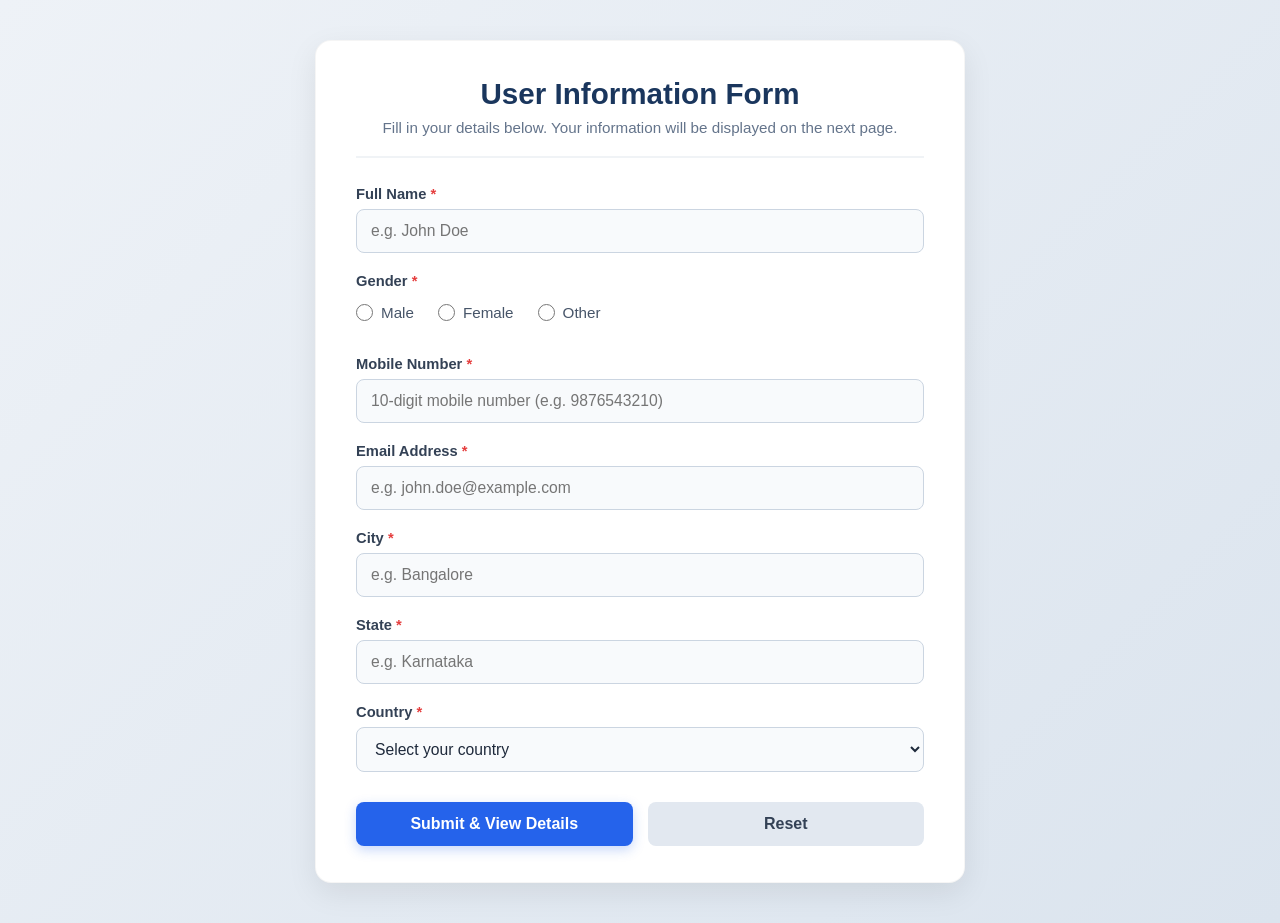
<file: index.html>
<!DOCTYPE html>
<html lang="en">
<head>
    <meta charset="UTF-8">
    <meta name="viewport" content="width=device-width, initial-scale=1.0">
    <title>Lab 8 - User Registration Form</title>
    <link rel="stylesheet" href="style.css">
</head>
<body>

    <div class="container">
        <div class="card">
            <div class="card-header">
                <h2>User Information Form</h2>
                <p>Fill in your details below. Your information will be displayed on the next page.</p>
            </div>

            <form id="userForm" novalidate>
                <!-- Full Name -->
                <div class="form-group">
                    <label for="fullName">Full Name <span class="required">*</span></label>
                    <input type="text" id="fullName" name="fullName" placeholder="e.g. John Doe" required>
                    <small class="error-msg" id="nameError"></small>
                </div>

                <!-- Gender -->
                <div class="form-group">
                    <label>Gender <span class="required">*</span></label>
                    <div class="radio-group">
                        <label class="radio-label">
                            <input type="radio" name="gender" value="Male"> Male
                        </label>
                        <label class="radio-label">
                            <input type="radio" name="gender" value="Female"> Female
                        </label>
                        <label class="radio-label">
                            <input type="radio" name="gender" value="Other"> Other
                        </label>
                    </div>
                    <small class="error-msg" id="genderError"></small>
                </div>

                <!-- Mobile Number -->
                <div class="form-group">
                    <label for="mobile">Mobile Number <span class="required">*</span></label>
                    <input type="tel" id="mobile" name="mobile" placeholder="10-digit mobile number (e.g. 9876543210)" maxlength="10" required>
                    <small class="error-msg" id="mobileError"></small>
                </div>

                <!-- Email ID -->
                <div class="form-group">
                    <label for="email">Email Address <span class="required">*</span></label>
                    <input type="email" id="email" name="email" placeholder="e.g. john.doe@example.com" required>
                    <small class="error-msg" id="emailError"></small>
                </div>

                <!-- City -->
                <div class="form-group">
                    <label for="city">City <span class="required">*</span></label>
                    <input type="text" id="city" name="city" placeholder="e.g. Bangalore" required>
                    <small class="error-msg" id="cityError"></small>
                </div>

                <!-- State -->
                <div class="form-group">
                    <label for="state">State <span class="required">*</span></label>
                    <input type="text" id="state" name="state" placeholder="e.g. Karnataka" required>
                    <small class="error-msg" id="stateError"></small>
                </div>

                <!-- Country -->
                <div class="form-group">
                    <label for="country">Country <span class="required">*</span></label>
                    <select id="country" name="country" required>
                        <option value="" disabled selected>Select your country</option>
                        <option value="India">India</option>
                        <option value="United States">United States</option>
                        <option value="United Kingdom">United Kingdom</option>
                        <option value="Canada">Canada</option>
                        <option value="Australia">Australia</option>
                        <option value="Germany">Germany</option>
                        <option value="Singapore">Singapore</option>
                        <option value="Other">Other</option>
                    </select>
                    <small class="error-msg" id="countryError"></small>
                </div>

                <!-- Actions -->
                <div class="button-group">
                    <button type="submit" class="btn btn-primary" id="submitBtn">Submit &amp; View Details</button>
                    <button type="reset" class="btn btn-secondary" id="resetBtn">Reset</button>
                </div>
            </form>
        </div>
    </div>

    <script>
        const form = document.getElementById('userForm');

        // Validation helper functions
        function showError(fieldId, message) {
            const errorElement = document.getElementById(fieldId);
            if (errorElement) {
                errorElement.textContent = message;
                errorElement.style.display = 'block';
            }
        }

        function clearErrors() {
            const errors = document.querySelectorAll('.error-msg');
            errors.forEach(err => {
                err.textContent = '';
                err.style.display = 'none';
            });
        }

        form.addEventListener('submit', function(event) {
            event.preventDefault(); // Stop normal form submission
            clearErrors();

            let isValid = true;

            // 1. Validate Name
            const nameInput = document.getElementById('fullName');
            const nameValue = nameInput.value.trim();
            if (nameValue === '') {
                showError('nameError', 'Please enter your full name.');
                isValid = false;
            } else if (nameValue.length < 2) {
                showError('nameError', 'Name must contain at least 2 characters.');
                isValid = false;
            }

            // 2. Validate Gender
            const genderSelected = document.querySelector('input[name="gender"]:checked');
            let genderValue = '';
            if (!genderSelected) {
                showError('genderError', 'Please select your gender.');
                isValid = false;
            } else {
                genderValue = genderSelected.value;
            }

            // 3. Validate Mobile Number (10 digits)
            const mobileInput = document.getElementById('mobile');
            const mobileValue = mobileInput.value.trim();
            const phonePattern = /^[6-9]\d{9}$/; // standard 10-digit mobile format
            if (mobileValue === '') {
                showError('mobileError', 'Please enter your mobile number.');
                isValid = false;
            } else if (!phonePattern.test(mobileValue)) {
                showError('mobileError', 'Please enter a valid 10-digit mobile number.');
                isValid = false;
            }

            // 4. Validate Email ID
            const emailInput = document.getElementById('email');
            const emailValue = emailInput.value.trim();
            const emailPattern = /^[a-zA-Z0-9._%+-]+@[a-zA-Z0-9.-]+\.[a-zA-Z]{2,}$/;
            if (emailValue === '') {
                showError('emailError', 'Please enter your email address.');
                isValid = false;
            } else if (!emailPattern.test(emailValue)) {
                showError('emailError', 'Please enter a valid email address (e.g. user@example.com).');
                isValid = false;
            }

            // 5. Validate City
            const cityInput = document.getElementById('city');
            const cityValue = cityInput.value.trim();
            if (cityValue === '') {
                showError('cityError', 'Please enter your city.');
                isValid = false;
            }

            // 6. Validate State
            const stateInput = document.getElementById('state');
            const stateValue = stateInput.value.trim();
            if (stateValue === '') {
                showError('stateError', 'Please enter your state.');
                isValid = false;
            }

            // 7. Validate Country
            const countrySelect = document.getElementById('country');
            const countryValue = countrySelect.value;
            if (!countryValue) {
                showError('countryError', 'Please select your country.');
                isValid = false;
            }

            if (!isValid) {
                return;
            }

            // Prepare user data object
            const userData = {
                fullName: nameValue,
                gender: genderValue,
                mobile: mobileValue,
                email: emailValue,
                city: cityValue,
                state: stateValue,
                country: countryValue
            };

            // Store in sessionStorage / localStorage for cross-page persistence
            try {
                sessionStorage.setItem('submittedUserData', JSON.stringify(userData));
                localStorage.setItem('submittedUserData', JSON.stringify(userData));
            } catch (e) {
                console.warn('Storage not available:', e);
            }

            // Also encode in URL query parameters so it works seamlessly under file:/// protocol
            const queryParams = new URLSearchParams(userData).toString();
            window.location.href = `display.html?${queryParams}`;
        });

        // Clear error messages on reset
        form.addEventListener('reset', function() {
            clearErrors();
        });
    </script>
</body>
</html>
</file>
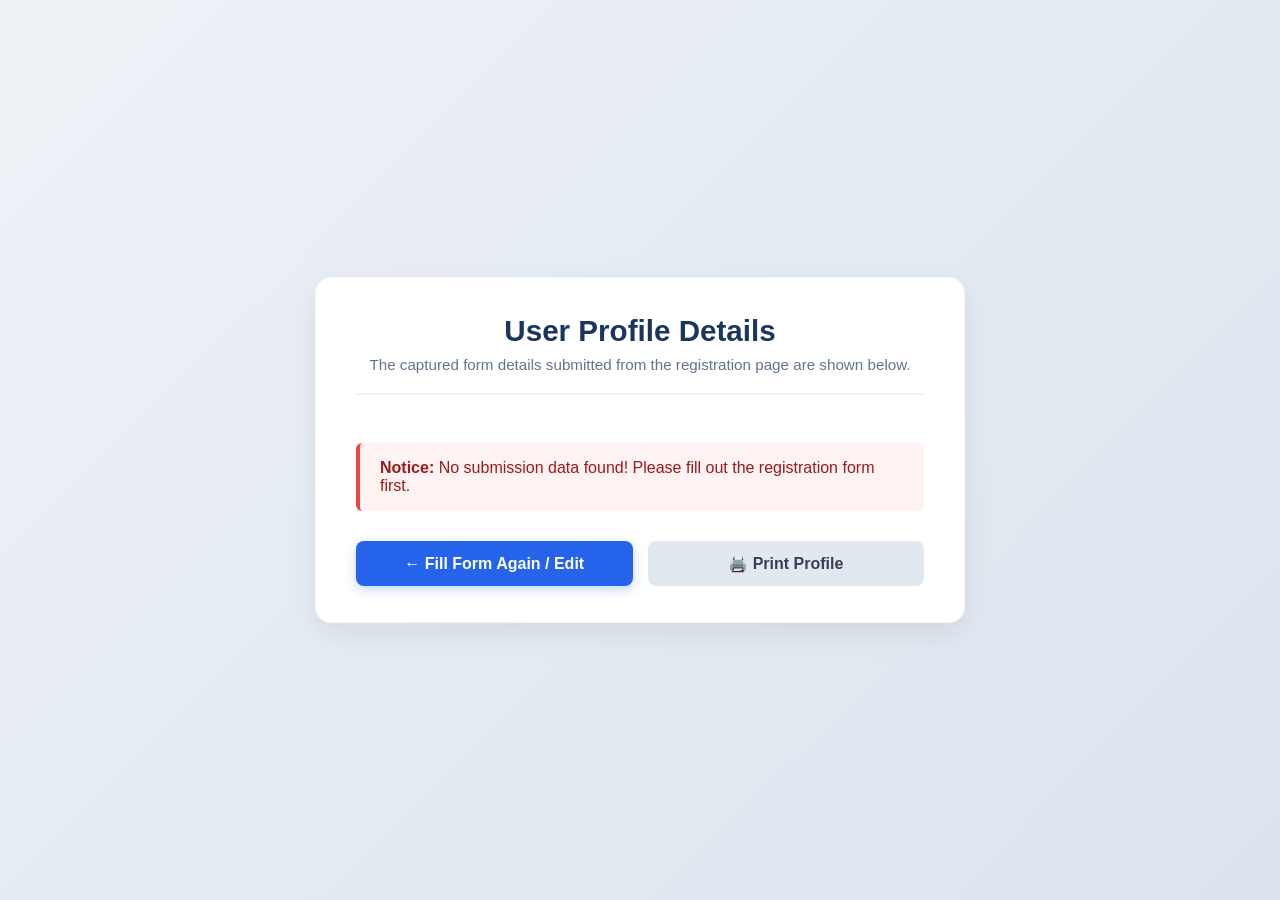
<file: display.html>
<!DOCTYPE html>
<html lang="en">
<head>
    <meta charset="UTF-8">
    <meta name="viewport" content="width=device-width, initial-scale=1.0">
    <title>Lab 8 - Captured User Information</title>
    <link rel="stylesheet" href="style.css">
</head>
<body>

    <div class="container">
        <div class="card">
            <div class="card-header">
                <h2>User Profile Details</h2>
                <p>The captured form details submitted from the registration page are shown below.</p>
            </div>

            <!-- Profile Avatar / Icon & Name Header -->
            <div id="profileHeader" class="profile-header">
                <div class="avatar" id="avatarIcon">👤</div>
                <div>
                    <h3 id="displayHeaderName" class="display-name">User Name</h3>
                    <span id="displayHeaderRole" class="badge">Registered User</span>
                </div>
            </div>

            <!-- Detail Table -->
            <div class="table-responsive">
                <table class="details-table" id="detailsTable">
                    <tbody>
                        <tr>
                            <th><span class="icon">🏷️</span> Full Name</th>
                            <td id="outName">-</td>
                        </tr>
                        <tr>
                            <th><span class="icon">⚧️</span> Gender</th>
                            <td id="outGender">-</td>
                        </tr>
                        <tr>
                            <th><span class="icon">📱</span> Mobile Number</th>
                            <td id="outMobile">-</td>
                        </tr>
                        <tr>
                            <th><span class="icon">✉️</span> Email Address</th>
                            <td id="outEmail">-</td>
                        </tr>
                        <tr>
                            <th><span class="icon">🏙️</span> City</th>
                            <td id="outCity">-</td>
                        </tr>
                        <tr>
                            <th><span class="icon">📍</span> State</th>
                            <td id="outState">-</td>
                        </tr>
                        <tr>
                            <th><span class="icon">🌍</span> Country</th>
                            <td id="outCountry">-</td>
                        </tr>
                    </tbody>
                </table>
            </div>

            <!-- Fallback notification if opened without data -->
            <div id="noDataAlert" class="alert-box" style="display: none;">
                <p><strong>Notice:</strong> No submission data found! Please fill out the registration form first.</p>
            </div>

            <!-- Action buttons -->
            <div class="button-group">
                <a href="index.html" class="btn btn-primary">← Fill Form Again / Edit</a>
                <button type="button" class="btn btn-secondary" onclick="window.print()">🖨️ Print Profile</button>
            </div>
        </div>
    </div>

    <script>
        // Function to extract parameters from URL or Storage
        function getUserData() {
            const urlParams = new URLSearchParams(window.location.search);
            
            // Check if URL has query parameters
            if (urlParams.has('fullName') || urlParams.has('email')) {
                return {
                    fullName: urlParams.get('fullName') || '',
                    gender: urlParams.get('gender') || '',
                    mobile: urlParams.get('mobile') || '',
                    email: urlParams.get('email') || '',
                    city: urlParams.get('city') || '',
                    state: urlParams.get('state') || '',
                    country: urlParams.get('country') || ''
                };
            }

            // Fallback: check sessionStorage or localStorage
            const stored = sessionStorage.getItem('submittedUserData') || localStorage.getItem('submittedUserData');
            if (stored) {
                try {
                    return JSON.parse(stored);
                } catch (e) {
                    console.error('Failed to parse stored user data:', e);
                }
            }

            return null;
        }

        // Populate DOM elements
        const userData = getUserData();

        if (userData && (userData.fullName || userData.email)) {
            document.getElementById('outName').textContent = userData.fullName || 'N/A';
            document.getElementById('outGender').textContent = userData.gender || 'N/A';
            document.getElementById('outMobile').textContent = userData.mobile || 'N/A';
            document.getElementById('outEmail').textContent = userData.email || 'N/A';
            document.getElementById('outCity').textContent = userData.city || 'N/A';
            document.getElementById('outState').textContent = userData.state || 'N/A';
            document.getElementById('outCountry').textContent = userData.country || 'N/A';

            document.getElementById('displayHeaderName').textContent = userData.fullName || 'User Profile';
            
            // Customize avatar icon depending on gender
            const avatar = document.getElementById('avatarIcon');
            if (userData.gender === 'Male') {
                avatar.textContent = '👨';
            } else if (userData.gender === 'Female') {
                avatar.textContent = '👩';
            } else {
                avatar.textContent = '🧑';
            }
        } else {
            // Show alert if no data found
            document.getElementById('profileHeader').style.display = 'none';
            document.getElementById('detailsTable').style.display = 'none';
            document.getElementById('noDataAlert').style.display = 'block';
        }
    </script>
</body>
</html>
</file>
<file: style.css>
/* General Reset & Typography */
* {
    box-sizing: border-box;
    margin: 0;
    padding: 0;
}

body {
    font-family: 'Segoe UI', -apple-system, BlinkMacSystemFont, Roboto, Oxygen, Ubuntu, Cantarell, sans-serif;
    background: linear-gradient(135deg, #eef2f7 0%, #dbe4ee 100%);
    min-height: 100vh;
    padding: 40px 20px;
    color: #2c3e50;
    display: flex;
    justify-content: center;
    align-items: center;
}

.container {
    width: 100%;
    max-width: 650px;
    margin: 0 auto;
}

/* Card Styling */
.card {
    background: #ffffff;
    border-radius: 16px;
    box-shadow: 0 10px 30px rgba(0, 0, 0, 0.08);
    padding: 36px 40px;
    border: 1px solid rgba(0, 0, 0, 0.04);
}

.card-header {
    text-align: center;
    margin-bottom: 28px;
    border-bottom: 2px solid #f0f3f6;
    padding-bottom: 20px;
}

.card-header h2 {
    font-size: 1.85rem;
    color: #1a365d;
    margin-bottom: 8px;
    font-weight: 700;
}

.card-header p {
    color: #64748b;
    font-size: 0.95rem;
}

/* Form Styles */
.form-group {
    margin-bottom: 20px;
    display: flex;
    flex-direction: column;
}

label {
    font-size: 0.92rem;
    font-weight: 600;
    color: #334155;
    margin-bottom: 7px;
}

.required {
    color: #e53e3e;
}

input[type="text"],
input[type="tel"],
input[type="email"],
select {
    width: 100%;
    padding: 12px 14px;
    font-size: 0.98rem;
    border: 1.8px solid #cbd5e1;
    border-radius: 8px;
    outline: none;
    background-color: #f8fafc;
    color: #1e293b;
    transition: all 0.2s ease;
}

input[type="text"]:focus,
input[type="tel"]:focus,
input[type="email"]:focus,
select:focus {
    border-color: #2563eb;
    background-color: #ffffff;
    box-shadow: 0 0 0 3px rgba(37, 99, 235, 0.15);
}

/* Radio buttons */
.radio-group {
    display: flex;
    gap: 24px;
    padding: 8px 0;
    align-items: center;
}

.radio-label {
    display: flex;
    align-items: center;
    gap: 8px;
    font-size: 0.95rem;
    font-weight: 500;
    cursor: pointer;
    color: #475569;
}

.radio-label input[type="radio"] {
    cursor: pointer;
    width: 17px;
    height: 17px;
    accent-color: #2563eb;
}

/* Validation Messages */
.error-msg {
    color: #dc2626;
    font-size: 0.82rem;
    margin-top: 5px;
    display: none;
    font-weight: 500;
}

/* Buttons */
.button-group {
    display: flex;
    gap: 15px;
    margin-top: 30px;
}

.btn {
    flex: 1;
    padding: 13px 20px;
    font-size: 1rem;
    font-weight: 600;
    border: none;
    border-radius: 8px;
    cursor: pointer;
    transition: all 0.2s ease;
    text-align: center;
    text-decoration: none;
    display: inline-flex;
    justify-content: center;
    align-items: center;
}

.btn-primary {
    background-color: #2563eb;
    color: #ffffff;
    box-shadow: 0 4px 12px rgba(37, 99, 235, 0.25);
}

.btn-primary:hover {
    background-color: #1d4ed8;
    transform: translateY(-1px);
}

.btn-secondary {
    background-color: #e2e8f0;
    color: #334155;
}

.btn-secondary:hover {
    background-color: #cbd5e1;
}

/* Profile Header (display.html) */
.profile-header {
    display: flex;
    align-items: center;
    gap: 18px;
    background: #f1f5f9;
    padding: 18px 24px;
    border-radius: 12px;
    margin-bottom: 24px;
}

.avatar {
    font-size: 2.5rem;
    background: #ffffff;
    width: 60px;
    height: 60px;
    display: flex;
    align-items: center;
    justify-content: center;
    border-radius: 50%;
    box-shadow: 0 2px 8px rgba(0,0,0,0.06);
}

.display-name {
    font-size: 1.4rem;
    color: #0f172a;
    margin-bottom: 4px;
}

.badge {
    background-color: #dbeafe;
    color: #1e40af;
    font-size: 0.75rem;
    font-weight: 600;
    padding: 3px 10px;
    border-radius: 12px;
    text-transform: uppercase;
    letter-spacing: 0.5px;
}

/* Details Table (display.html) */
.table-responsive {
    overflow-x: auto;
    margin-bottom: 20px;
}

.details-table {
    width: 100%;
    border-collapse: collapse;
}

.details-table th,
.details-table td {
    padding: 14px 18px;
    text-align: left;
    border-bottom: 1px solid #e2e8f0;
    font-size: 0.96rem;
}

.details-table th {
    background-color: #f8fafc;
    color: #475569;
    font-weight: 600;
    width: 38%;
}

.details-table td {
    color: #0f172a;
    font-weight: 500;
}

.details-table .icon {
    margin-right: 6px;
}

/* Alert Box */
.alert-box {
    background-color: #fef2f2;
    border-left: 4px solid #ef4444;
    padding: 16px 20px;
    border-radius: 6px;
    color: #991b1b;
    margin-bottom: 20px;
}

/* Responsive adjustments */
@media (max-width: 600px) {
    .card {
        padding: 24px 20px;
    }
    .button-group {
        flex-direction: column;
    }
    .radio-group {
        flex-direction: column;
        align-items: flex-start;
        gap: 12px;
    }
}

/* Print Styles */
@media print {
    body {
        background: #ffffff;
        padding: 0;
    }
    .card {
        box-shadow: none;
        border: 1px solid #ccc;
    }
    .button-group {
        display: none;
    }
}
</file>
